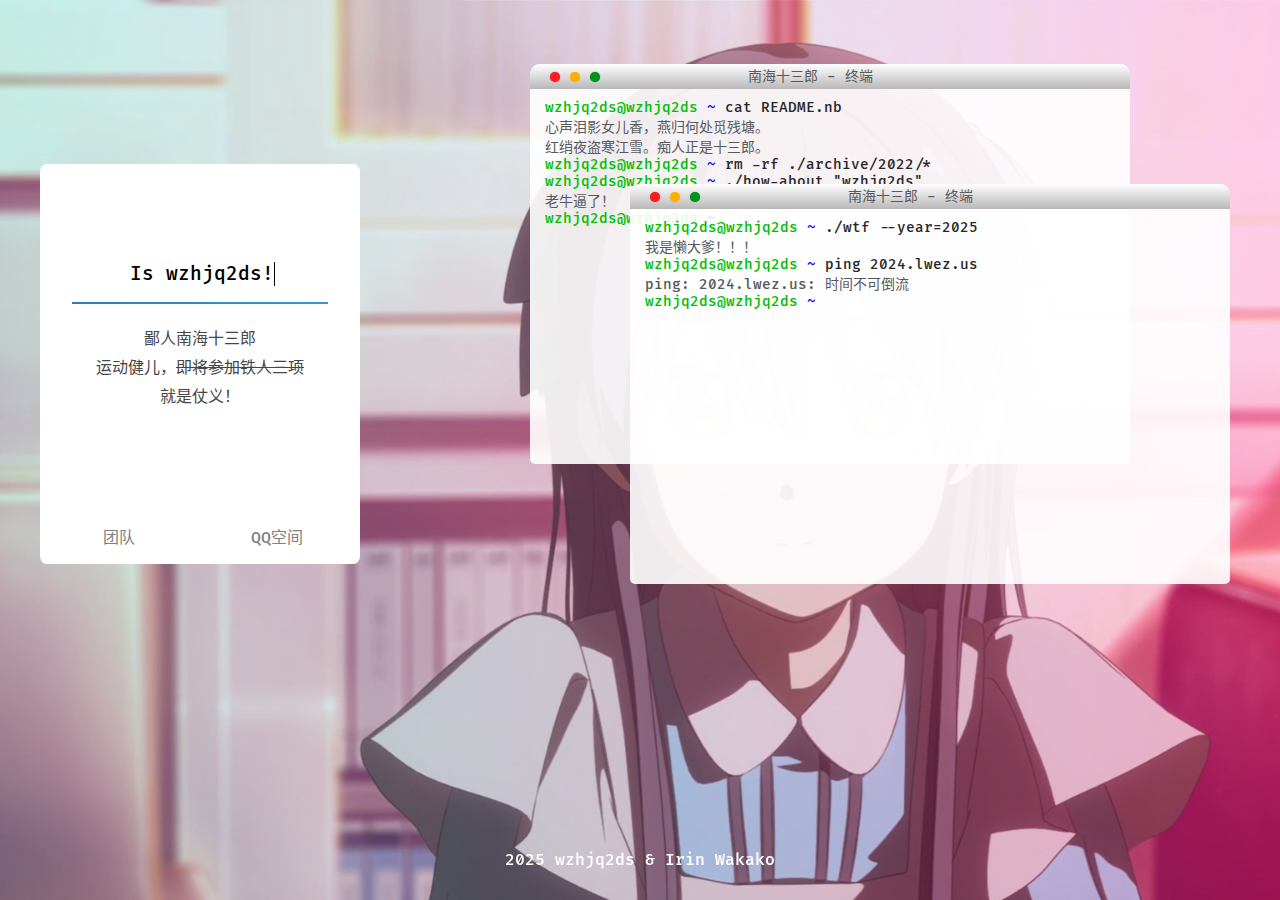
<file: index.html>
<!DOCTYPE html>
<html lang="zh-CN">
    <head>
        <meta charset="UTF-8" />
        <meta name="viewport"
            content="width=device-width,initial-scale=1.0,maximum-scale=1.0,minimum-scale=1.0,user-scalable=no" />
        <title>wzhjq2ds的主页</title>
        <meta name="description" content="wzhjq2ds的主页，介绍了自己，还是算WTek下的。" />
        <meta name="keywords" content="wzhjq2ds,Windows10555,Windows10555 Team,OZF Team,Win105,wz,个人简介,WTek" />
        <link rel="stylesheet" type="text/css" href="./css/FiraCode.css" />
        <link rel="stylesheet" type="text/css" href="./css/nutssss.css" />
        <link rel="icon" href="./favicon.ico" />
    </head>

    <body style="user-select: none">
        <div id="box">
            <!-- 个人资料卡片 -->
            <div class="meBox">
                <!-- 头像 -->
                <div class="headPhoto"></div>
                <!-- 介绍 -->
                <div class="meBox-title">
                    <p>Is wzhjq2ds!</p>
                    <div class="fg"></div>
                </div>
                <div class="meBox-text">
                    <p>鄙人南海十三郎</p>
                    <p>运动健儿，<del>即将参加铁人三项</del></p>
                    <p>就是仗义！</p>
                </div>
                <!-- 两个按钮 -->
                <div class="meBox-Button">
                    <a href="https://windows10555.github.io/">团队</a>
                    <a href="https://1737996619.qzone.qq.com">QQ空间</a>
                </div>
            </div>

            <!-- 伪终端介绍 -->
            <div id="cmdBox">
                <!-- 第一个终端 -->
                <div class="cmd">
                    <!-- 三个按钮 -->
                    <div class="click">
                        <div class="red"></div>
                        <div class="yellow"></div>
                        <div class="green"></div>
                    </div>
                    <!-- 顶部标题 -->
                    <div class="title">
                        <span>南海十三郎 - 终端</span>
                    </div>
                    <!-- 终端内文字 -->
                    <div class="cmdText">
                        <!--<span style="color: rgb(0, 190, 0)">wzhjq2ds@wzhjq2ds-PC</span>
                        <span style="color: blue">~</span>
                        <span style="color: rgb(39, 39, 39)">./weather --render-type=iframe --location=ip</span>
                        <br />
                        <iframe
                            scrolling="no"
                            src="https://tianqiapi.com/api.php?style=tb&skin=pitaya"
                            frameborder="0"
                            width="350"
                            height="24"
                            allowtransparency="true"
                        ></iframe>
                        <br />-->
                        <span style="color: rgb(0, 190, 0)">wzhjq2ds@wzhjq2ds</span>
                        <span style="color: blue">~</span>
                        <span style="color: rgb(39, 39, 39)">cat README.nb</span>
                        <p>心声泪影女儿香，燕归何处觅残塘。</p>
                        <p>红绡夜盗寒江雪。痴人正是十三郎。</p>
                        <span style="color: rgb(0, 190, 0)">wzhjq2ds@wzhjq2ds</span>
                        <span style="color: blue">~</span>
                        <span style="color: rgb(39, 39, 39)">rm -rf ./archive/2022/*</span>
                        <br />
                        <span style="color: rgb(0, 190, 0)">wzhjq2ds@wzhjq2ds</span>
                        <span style="color: blue">~</span>
                        <span style="color: rgb(39, 39, 39)">./how-about "wzhjq2ds"</span>
                        <p>老牛逼了！</p>
                        <span style="color: rgb(0, 190, 0)">wzhjq2ds@wzhjq2ds</span>
                        <span style="color: blue">~</span>
                    </div>
                </div>
                <!-- 第二个终端 -->
                <div class="cmd cmd2">
                    <!-- 三个按钮 -->
                    <div class="click">
                        <div class="red"></div>
                        <div class="yellow"></div>
                        <div class="green"></div>
                    </div>
                    <!-- 顶部标题 -->
                    <div class="title">
                        <span>南海十三郎 - 终端</span>
                    </div>
                    <!-- 终端内文字 -->
                    <div class="cmdText">
                        <span style="color: rgb(0, 190, 0)">wzhjq2ds@wzhjq2ds</span>
                        <span style="color: blue">~</span>
                        <span style="color: rgb(39, 39, 39)">./wtf --year=2025</span>
                        <p>我是懒大爹！！！</p>
                        <span style="color: rgb(0, 190, 0)">wzhjq2ds@wzhjq2ds</span>
                        <span style="color: blue">~</span>
                        <span style="color: rgb(39, 39, 39)">ping 2024.lwez.us</span>
                        <p>ping: 2024.lwez.us: 时间不可倒流</p>
                        <span style="color: rgb(0, 190, 0)">wzhjq2ds@wzhjq2ds</span>
                        <span style="color: blue">~</span>
                    </div>
                </div>
            </div>
        </div>

        <!-- 页脚 -->
        <div id="footer">
            <p>2025 wzhjq2ds & Irin Wakako</p>
        </div>
    </body>
</html>
</file>
<file: css/FiraCode.css>
* {
    font-family: FiraCode;
}

@font-face {
    font-family: 'FiraCode';
    src: url([data-uri]) format('woff2'),
        url([data-uri]) format('woff');
    font-weight: 500;
    font-style: normal;
}
</file>
<file: css/nutssss.css>
* {
    margin: 0;
    padding: 0;
}

html, body {
    width: 100%;
    height: 100%;
}

body {
    background-image: linear-gradient(to left, rgba(255, 0, 149, 0.2), rgba(0, 247, 255, 0.2)), url(../img/bg.jpg);
    background-repeat: no-repeat;
    background-attachment: fixed;
    background-size: cover;
}

#box {
    /* background-color: red; */
    width: 1200px;
    height: 100px;
    margin: 0 auto;
    padding-top: 5%;
}

.meBox {
    float: left;
    width: 20rem;
    height: 25rem;
    background-color: white;
    margin-top: 100px;
    border-radius: 2%;
    transition: all 0.3s;
    text-align: center;
}

.meBox:hover {
    width: 21rem;
    height: 26rem;
    margin: 95px 0 0 -5px;
    box-shadow: 0 0 10px rgba(0, 0, 0, 0.4);
}

.headPhoto {
    width: 8rem;
    height: 8rem;
    background: url(https://chamoku-105.whrstudio.top/wzhjq2ds.png) no-repeat;
    background-size: cover;
    border-radius: 50%;
    position: relative;
    top: -15%;
    left: 50%;
    margin-left: -4rem;
    transition: all 0.3s;
}

.meBox:hover .headPhoto {
    width: 9rem;
    height: 9rem;
    margin: -0.5rem 0 0 -4.5rem;
    transform: rotate(360deg);
}

.headPhoto:hover {
    box-shadow: 0 0 10px rgba(0, 0, 0, 0.3);
}

.meBox-title {
    width: auto;
    margin: 0 auto;
}

@keyframes typing {
    from {
        width: 0;
    }
}

@keyframes blink-caret {
    50% {
        border-color: transparent;
    }
}

.meBox-title p {
    font-size: 1.2rem;
    border-right: .1em solid;
    width: 12ch;
    white-space: nowrap;
    overflow: hidden;
    animation: typing 2s steps(20, end), blink-caret .3s step-end infinite alternate;
    margin: -30px 0 0 90px;
    transition: all 0.3s;
}

.meBox:hover .meBox-title p {
    font-size: 1.3rem;
}

.meBox-title .fg {
    width: 80%;
    height: 2px;
    background-image: linear-gradient(to left, #3498db, #2980b9);
    margin: 5% 0 0 10%;
}

.meBox-text {
    width: 80%;
    height: 45%;
    overflow: hidden;
    text-align: center;
    color: rgb(70, 70, 70);
    animation-name: meBox-text;
    animation-duration: 2s;
    animation-fill-mode: forwards;
    margin: 5% 0 0 10%;
    transition: all 0.3s;
}

.meBox-text p {
    margin-top: 5px;
}

.meBox:hover .meBox-text {
    font-size: 1.05rem;
}

@keyframes meBox-text {
    0% {
        transform: translateY(50px);
        color: white;
    }

    100% {
        transform: translateY(0);
        color: rgb(70, 70, 70);
    }
}

.meBox-Button {
    width: 100%;
}

.meBox-Button a {
    display: inline-block;
    float: left;
    width: 158px;
    height: 50px;
    margin-top: 13px;
    line-height: 50px;
    text-decoration: none;
    color: gray;
    transition: all 0.3s;
}

.meBox-Button a:hover {
    color: rgb(0, 132, 255);
    font-size: 1.2rem;
}

.meBox:hover .meBox-Button a {
    width: 165px;
    margin-top: 10px;
}

#cmdBox {
    width: 710px;
    height: 550px;
    float: right;
    /* background-color: green; */
}

.cmd {
    width: 600px;
    height: 400px;
    border-radius: 10px 10px 5px 5px;
    overflow: hidden;
    background-color: rgba(255, 255, 255, 0.9);
    transition: all 0.3s;
    font-size: 14px;
    color: rgb(88, 89, 92);
    position: relative;
    top: 0;
    left: 0;
}

.cmd:hover {
    width: 610px;
    height: 410px;
    box-shadow: 0 0 10px rgba(0, 0, 0, 0.4);
    margin: -5px 0 0 -5px;
    z-index: 1;
}

.cmd .title {
    width: 100%;
    height: 25px;
    background-image: linear-gradient(to top, rgb(184, 184, 184), white);
    font-size: 14px;
    line-height: 25px;
}

.cmd .title span {
    display: inline-block;
    width: 70%;
    text-align: center;
    /* background-color: red; */
}

.cmd .click {
    margin-left: 10px;
    float: left;
}

.cmd .click div {
    width: 10px;
    height: 10px;
    border-radius: 50%;
    margin: 8px 0 0 10px;
    float: left;
}

.cmd .click .red {
    background-color: #ff1b22;
    box-shadow: 0 0 1px #ff1b22;
}

.cmd .click .red:hover {
    background-color: #ff6268;
    box-shadow: 0 0 3px #ff1b22;
}

.cmd .click .yellow {
    background-color: #ffaf00;
    box-shadow: 0 0 1px #ffaf00;
}

.cmd .click .yellow:hover {
    background-color: #ffd373;
    box-shadow: 0 0 3px #ffaf00;
}

.cmd .click .green {
    background-color: #00931a;
    box-shadow: 0 0 1px #00931a;
}

.cmd .click .green:hover {
    background-color: rgb(0, 196, 36);
    box-shadow: 0 0 3px #00931a;
}

.cmdText {
    padding-top: 10px;
    padding-left: 15px;
}

.cmd2 {
    position: relative;
    top: -280px;
    left: 100px;
}

.cmd2 .cmdText .ul {
    margin-left: 15px;
}

.cmd2 .cmdText .ul a {
    text-decoration: none;
    color: rgb(88, 89, 92);
}

.cmd2 .cmdText .ul a:hover {
    color: rgb(0, 132, 255);
}

#footer {
    width: 100%;
    color: white;
    float: left;
    text-align: center;
    position: fixed;
    bottom: 0;
    margin-bottom: 30px;
    /* background-color: blue; */
}

#footer a {
    text-decoration: none;
    color: white;
}

#footer a:hover {
    color: rgb(0, 81, 255);
}

/* 自适应 */
@media screen and (max-width: 1250px) {
    #box {
        width: 100%;
    }

    .meBox {
        margin-left: 3%;
    }

    .meBox:hover {
        width: 21rem;
        height: 26rem;
        margin: 95px 0 0 2.5%;
    }

    #cmdBox {
        margin-right: 3%;
    }
}

@media screen and (max-width: 1120px) {
    .meBox {
        float: none;
        margin: 100px auto 100px;
    }

    .meBox:hover {
        width: 20rem;
        height: 25rem;
        margin: 105px auto 100px;
    }

    .meBox:hover .meBox-Button a {
        width: 158px;
        height: 50px;
        margin-top: 13px;
    }

    .meBox:hover .meBox-title p {
        font-size: 1.2rem;
    }

    .meBox:hover .headPhoto {
        width: 8rem;
        height: 8rem;
        margin: -0.5rem 0 0 -4rem;
        transform: rotate(360deg);
    }

    #cmdBox {
        float: none;
        margin: 0 auto 100px;
    }
}

@media screen and (max-width: 768px) {
    .meBox {
        width: 300px;
    }

    .meBox:hover {
        width: 300px;
        height: 25rem;
        margin: 100px auto 100px;
    }

    .meBox-Button a:hover {
        color: rgb(0, 132, 255);
    }

    .meBox:hover .meBox-Button a {
        width: 150px;
        margin-top: 13px;
    }

    .meBox:hover .meBox-title p {
        font-size: 1.2rem;
    }

    .meBox:hover .headPhoto {
        width: 8rem;
        height: 8rem;
        margin: -0.5rem 0 0 -4rem;
        transform: rotate(360deg);
    }

    .meBox:hover .meBox-text {
        font-size: 1rem;
    }

    .meBox-Button a {
        width: 150px;
    }

    #cmdBox {
        width: 100%;
        height: 850px;
    }

    .cmd {
        width: 90%;
        margin: 0 auto;
    }

    .cmd2 {
        position: relative;
        top: 20px;
        left: 0;
    }

    .cmd:hover {
        width: 90%;
        box-shadow: 0 0 10px rgba(0, 0, 0, 0.4);
        margin: 0 auto;
        z-index: 1;
    }
}
</file>
